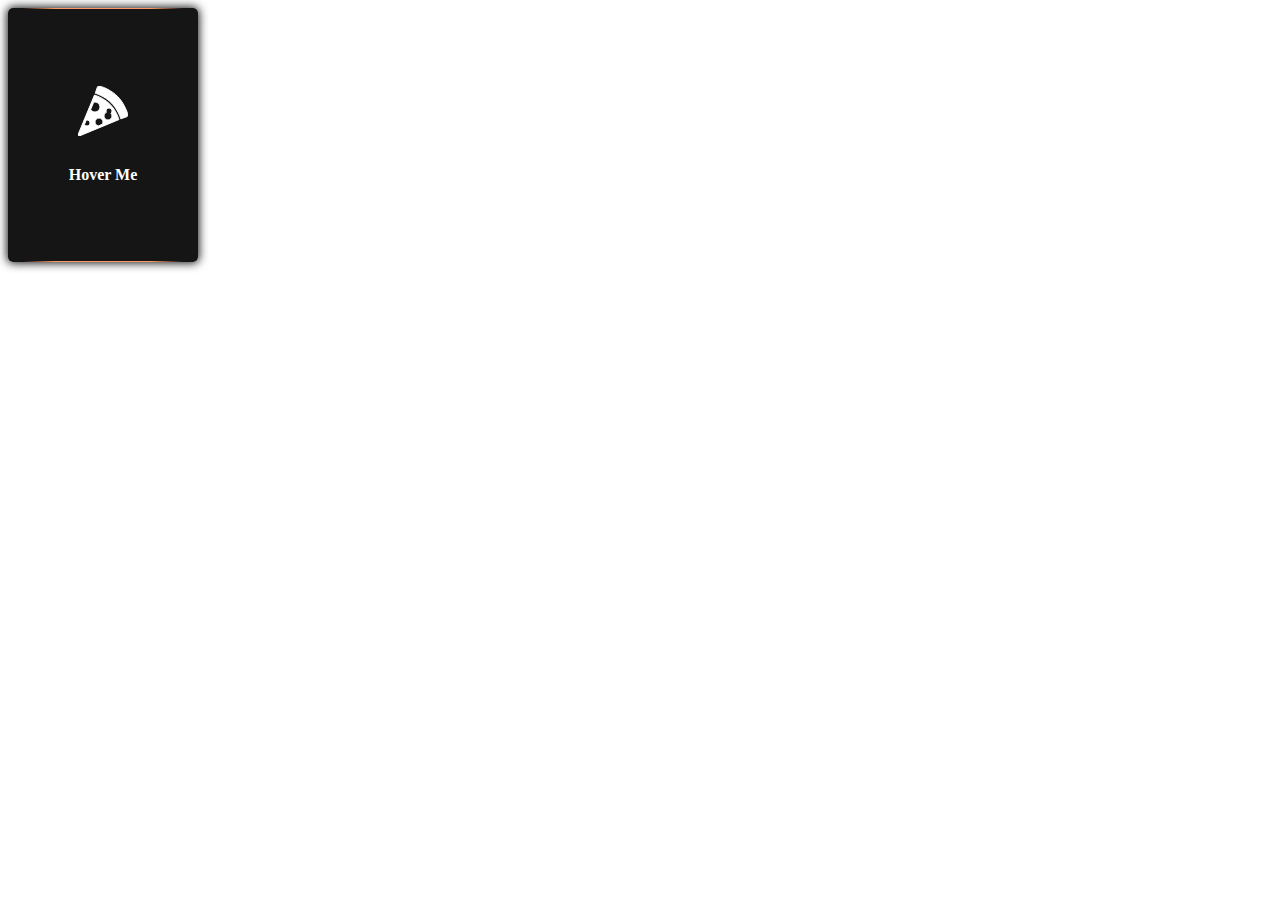
<file: CARD 1/index.html>
<!DOCTYPE html>
<html lang="en">
<head>
    <meta charset="UTF-8">
    <meta http-equiv="X-UA-Compatible" content="IE=edge">
    <meta name="viewport" content="width=device-width, initial-scale=1.0">
    <title>Document</title>
    <link rel="stylesheet" href="style.css">
</head>
<body>
    <div class="card">
  <div class="content">
    <div class="back">
      <div class="back-content">
        <svg stroke="#ffffff" xmlns:xlink="http://www.w3.org/1999/xlink" xmlns="http://www.w3.org/2000/svg" viewBox="0 0 50 50" height="50px" width="50px" fill="#ffffff">

        <g stroke-width="0" id="SVGRepo_bgCarrier"></g>

        <g stroke-linejoin="round" stroke-linecap="round" id="SVGRepo_tracerCarrier"></g>

        <g id="SVGRepo_iconCarrier">

        <path d="M20.84375 0.03125C20.191406 0.0703125 19.652344 0.425781 19.21875 1.53125C18.988281 2.117188 18.5 3.558594 18.03125 4.9375C17.792969 5.636719 17.570313 6.273438 17.40625 6.75C17.390625 6.796875 17.414063 6.855469 17.40625 6.90625C17.398438 6.925781 17.351563 6.949219 17.34375 6.96875L17.25 7.25C18.566406 7.65625 19.539063 8.058594 19.625 8.09375C22.597656 9.21875 28.351563 11.847656 33.28125 16.78125C38.5 22 41.183594 28.265625 42.09375 30.71875C42.113281 30.761719 42.375 31.535156 42.75 32.84375C42.757813 32.839844 42.777344 32.847656 42.78125 32.84375C43.34375 32.664063 44.953125 32.09375 46.3125 31.625C47.109375 31.351563 47.808594 31.117188 48.15625 31C49.003906 30.714844 49.542969 30.292969 49.8125 29.6875C50.074219 29.109375 50.066406 28.429688 49.75 27.6875C49.605469 27.347656 49.441406 26.917969 49.25 26.4375C47.878906 23.007813 45.007813 15.882813 39.59375 10.46875C33.613281 4.484375 25.792969 1.210938 22.125 0.21875C21.648438 0.0898438 21.234375 0.0078125 20.84375 0.03125 Z M 16.46875 9.09375L0.0625 48.625C-0.09375 48.996094 -0.00390625 49.433594 0.28125 49.71875C0.472656 49.910156 0.738281 50 1 50C1.128906 50 1.253906 49.988281 1.375 49.9375L40.90625 33.59375C40.523438 32.242188 40.222656 31.449219 40.21875 31.4375C39.351563 29.089844 36.816406 23.128906 31.875 18.1875C27.035156 13.34375 21.167969 10.804688 18.875 9.9375C18.84375 9.925781 17.8125 9.5 16.46875 9.09375 Z M 17 16C19.761719 16 22 18.238281 22 21C22 23.761719 19.761719 26 17 26C15.140625 26 13.550781 24.972656 12.6875 23.46875L15.6875 16.1875C16.101563 16.074219 16.550781 16 17 16 Z M 31 22C32.65625 22 34 23.34375 34 25C34 25.917969 33.585938 26.730469 32.9375 27.28125L32.90625 27.28125C33.570313 27.996094 34 28.949219 34 30C34 32.210938 32.210938 34 30 34C27.789063 34 26 32.210938 26 30C26 28.359375 26.996094 26.960938 28.40625 26.34375L28.3125 26.3125C28.117188 25.917969 28 25.472656 28 25C28 23.34375 29.34375 22 31 22 Z M 21 32C23.210938 32 25 33.789063 25 36C25 36.855469 24.710938 37.660156 24.25 38.3125L20.3125 39.9375C18.429688 39.609375 17 37.976563 17 36C17 33.789063 18.789063 32 21 32 Z M 9 34C10.65625 34 12 35.34375 12 37C12 38.65625 10.65625 40 9 40C7.902344 40 6.960938 39.414063 6.4375 38.53125L8.25 34.09375C8.488281 34.03125 8.742188 34 9 34Z"></path>

        </g>

        </svg>
        <strong>Hover Me</strong>
      </div>
    </div>
    <div class="front">
      
      <div class="img">
        <div class="circle">
        </div>
        <div class="circle" id="right">
        </div>
        <div class="circle" id="bottom">
        </div>
      </div>

      <div class="front-content">
        <small class="badge">RENAME ME</small>
        <div class="description">
          <div class="title">
            <p class="title">
              <strong>Tejas Phatangare</strong>
            </p>
            <svg fill-rule="nonzero" height="15px" width="15px" viewBox="0,0,256,256" xmlns:xlink="http://www.w3.org/1999/xlink" xmlns="http://www.w3.org/2000/svg"><g style="mix-blend-mode: normal" text-anchor="none" font-size="none" font-weight="none" font-family="none" stroke-dashoffset="0" stroke-dasharray="" stroke-miterlimit="10" stroke-linejoin="miter" stroke-linecap="butt" stroke-width="1" stroke="none" fill-rule="nonzero" fill="#20c997"><g transform="scale(8,8)"><path d="M25,27l-9,-6.75l-9,6.75v-23h18z"></path></g></g></svg>
          </div>
          <p class="card-footer">
            @Tejas &nbsp; | &nbsp; Twitter
          </p>
        </div>
      </div>
    </div>
  </div>
</div>
</body>
</html>
</file>
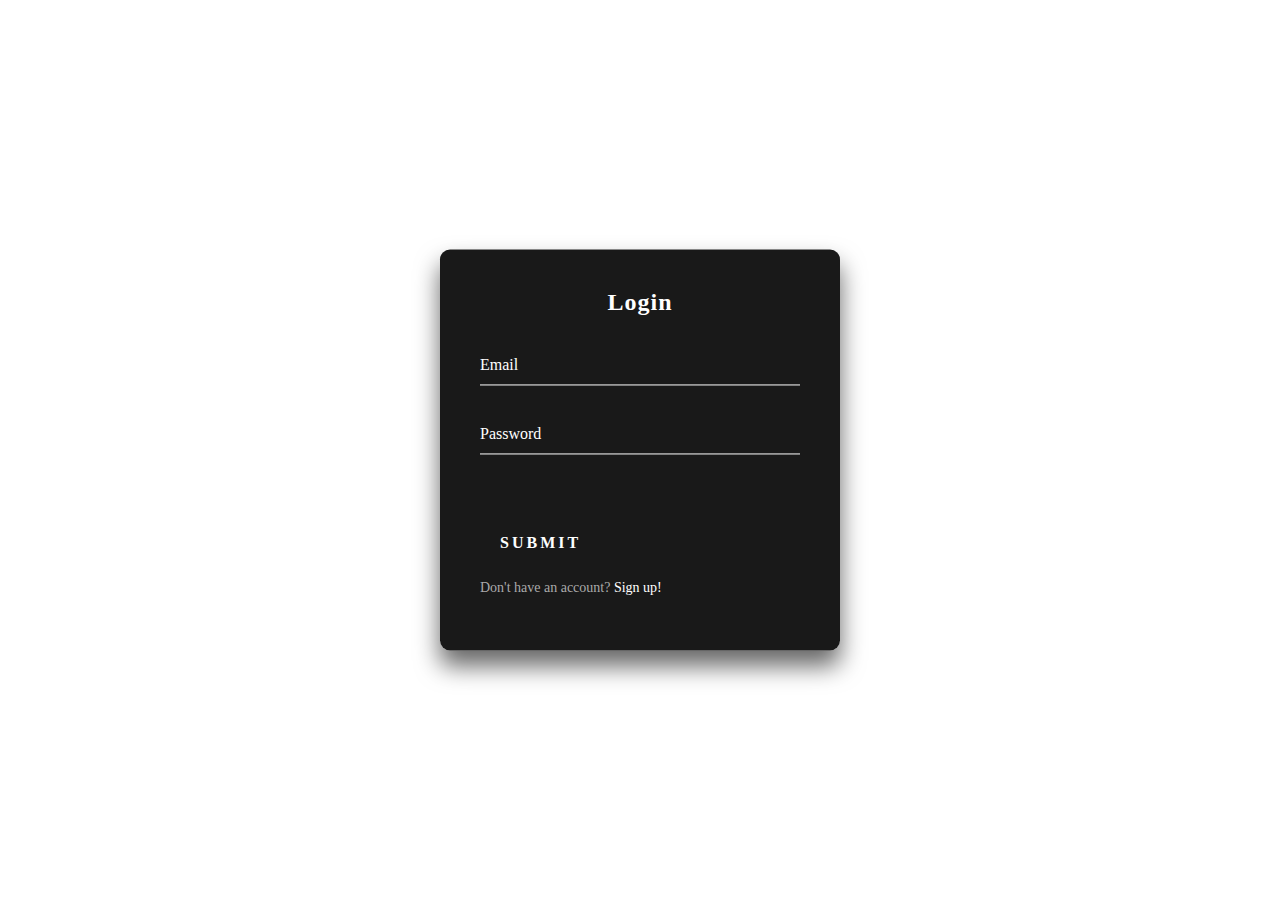
<file: LOGIN 1/index.html>
<!DOCTYPE html>
<html lang="en">
<head>
    <meta charset="UTF-8">
    <meta http-equiv="X-UA-Compatible" content="IE=edge">
    <meta name="viewport" content="width=device-width, initial-scale=1.0">
    <title>Components By Tejas - Log In</title>
    <link rel="stylesheet" href="style.css">
</head>
<body>
    <div class="login-box">
  <p>Login</p>
  <form>
    <div class="user-box">
      <input required="" name="" type="text">
      <label>Email</label>
    </div>
    <div class="user-box">
      <input required="" name="" type="password">
      <label>Password</label>
    </div>
    <a href="#">
      <span></span>
      <span></span>
      <span></span>
      <span></span>
      Submit
    </a>
  </form>
  <p>Don't have an account? <a href="" class="a2">Sign up!</a></p>
</div>
</body>
</html>
</file>
<file: CARD 1/style.css>
.card {
    overflow: visible;
    width: 190px;
    height: 254px;
  }
  
  .content {
    width: 100%;
    height: 100%;
    transform-style: preserve-3d;
    transition: transform 300ms;
    box-shadow: 0px 0px 10px 1px #000000ee;
    border-radius: 5px;
  }
  
  .front, .back {
    background-color: #151515;
    position: absolute;
    width: 100%;
    height: 100%;
    backface-visibility: hidden;
    -webkit-backface-visibility: hidden;
    border-radius: 5px;
    overflow: hidden;
  }
  
  .back {
    width: 100%;
    height: 100%;
    justify-content: center;
    display: flex;
    align-items: center;
    overflow: hidden;
  }
  
  .back::before {
    position: absolute;
    content: ' ';
    display: block;
    width: 160px;
    height: 160%;
    background: linear-gradient(90deg, transparent, #ff9966, #ff9966, #ff9966, #ff9966, transparent);
    animation: rotation_481 5000ms infinite linear;
  }
  
  .back-content {
    position: absolute;
    width: 99%;
    height: 99%;
    background-color: #151515;
    border-radius: 5px;
    color: white;
    display: flex;
    flex-direction: column;
    justify-content: center;
    align-items: center;
    gap: 30px;
  }
  
  .card:hover .content {
    transform: rotateY(180deg);
  }
  
  @keyframes rotation_481 {
    0% {
      transform: rotateZ(0deg);
    }
  
    0% {
      transform: rotateZ(360deg);
    }
  }
  
  .front {
    transform: rotateY(180deg);
    color: white;
  }
  
  .front .front-content {
    position: absolute;
    width: 100%;
    height: 100%;
    padding: 10px;
    display: flex;
    flex-direction: column;
    justify-content: space-between;
  }
  
  .front-content .badge {
    background-color: #00000055;
    padding: 2px 10px;
    border-radius: 10px;
    backdrop-filter: blur(2px);
    width: fit-content;
  }
  
  .description {
    box-shadow: 0px 0px 10px 5px #00000088;
    width: 100%;
    padding: 10px;
    background-color: #00000099;
    backdrop-filter: blur(5px);
    border-radius: 5px;
  }
  
  .title {
    font-size: 11px;
    max-width: 100%;
    display: flex;
    justify-content: space-between;
  }
  
  .title p {
    width: 50%;
  }
  
  .card-footer {
    color: #ffffff88;
    margin-top: 5px;
    font-size: 8px;
  }
  
  .front .img {
    position: absolute;
    width: 100%;
    height: 100%;
    object-fit: cover;
    object-position: center;
  }
  
  .circle {
    width: 90px;
    height: 90px;
    border-radius: 50%;
    background-color: #ffbb66;
    position: relative;
    filter: blur(15px);
    animation: floating 2600ms infinite linear;
  }
  
  #bottom {
    background-color: #ff8866;
    left: 50px;
    top: 0px;
    width: 150px;
    height: 150px;
    animation-delay: -800ms;
  }
  
  #right {
    background-color: #ff2233;
    left: 160px;
    top: -80px;
    width: 30px;
    height: 30px;
    animation-delay: -1800ms;
  }
  
  @keyframes floating {
    0% {
      transform: translateY(0px);
    }
  
    50% {
      transform: translateY(10px);
    }
  
    100% {
      transform: translateY(0px);
    }
  }
</file>
<file: LOGIN 1/style.css>
.login-box {
    position: absolute;
    top: 50%;
    left: 50%;
    width: 400px;
    padding: 40px;
    margin: 20px auto;
    transform: translate(-50%, -55%);
    background: rgba(0,0,0,.9);
    box-sizing: border-box;
    box-shadow: 0 15px 25px rgba(0,0,0,.6);
    border-radius: 10px;
  }
  
  .login-box p:first-child {
    margin: 0 0 30px;
    padding: 0;
    color: #fff;
    text-align: center;
    font-size: 1.5rem;
    font-weight: bold;
    letter-spacing: 1px;
  }
  
  .login-box .user-box {
    position: relative;
  }
  
  .login-box .user-box input {
    width: 100%;
    padding: 10px 0;
    font-size: 16px;
    color: #fff;
    margin-bottom: 30px;
    border: none;
    border-bottom: 1px solid #fff;
    outline: none;
    background: transparent;
  }
  
  .login-box .user-box label {
    position: absolute;
    top: 0;
    left: 0;
    padding: 10px 0;
    font-size: 16px;
    color: #fff;
    pointer-events: none;
    transition: .5s;
  }
  
  .login-box .user-box input:focus ~ label,
  .login-box .user-box input:valid ~ label {
    top: -20px;
    left: 0;
    color: #fff;
    font-size: 12px;
  }
  
  .login-box form a {
    position: relative;
    display: inline-block;
    padding: 10px 20px;
    font-weight: bold;
    color: #fff;
    font-size: 16px;
    text-decoration: none;
    text-transform: uppercase;
    overflow: hidden;
    transition: .5s;
    margin-top: 40px;
    letter-spacing: 3px
  }
  
  .login-box a:hover {
    background: #fff;
    color: #272727;
    border-radius: 5px;
  }
  
  .login-box a span {
    position: absolute;
    display: block;
  }
  
  .login-box a span:nth-child(1) {
    top: 0;
    left: -100%;
    width: 100%;
    height: 2px;
    background: linear-gradient(90deg, transparent, #fff);
    animation: btn-anim1 1.5s linear infinite;
  }
  
  @keyframes btn-anim1 {
    0% {
      left: -100%;
    }
  
    50%,100% {
      left: 100%;
    }
  }
  
  .login-box a span:nth-child(2) {
    top: -100%;
    right: 0;
    width: 2px;
    height: 100%;
    background: linear-gradient(180deg, transparent, #fff);
    animation: btn-anim2 1.5s linear infinite;
    animation-delay: .375s
  }
  
  @keyframes btn-anim2 {
    0% {
      top: -100%;
    }
  
    50%,100% {
      top: 100%;
    }
  }
  
  .login-box a span:nth-child(3) {
    bottom: 0;
    right: -100%;
    width: 100%;
    height: 2px;
    background: linear-gradient(270deg, transparent, #fff);
    animation: btn-anim3 1.5s linear infinite;
    animation-delay: .75s
  }
  
  @keyframes btn-anim3 {
    0% {
      right: -100%;
    }
  
    50%,100% {
      right: 100%;
    }
  }
  
  .login-box a span:nth-child(4) {
    bottom: -100%;
    left: 0;
    width: 2px;
    height: 100%;
    background: linear-gradient(360deg, transparent, #fff);
    animation: btn-anim4 1.5s linear infinite;
    animation-delay: 1.125s
  }
  
  @keyframes btn-anim4 {
    0% {
      bottom: -100%;
    }
  
    50%,100% {
      bottom: 100%;
    }
  }
  
  .login-box p:last-child {
    color: #aaa;
    font-size: 14px;
  }
  
  .login-box a.a2 {
    color: #fff;
    text-decoration: none;
  }
  
  .login-box a.a2:hover {
    background: transparent;
    color: #aaa;
    border-radius: 5px;
  }
</file>
